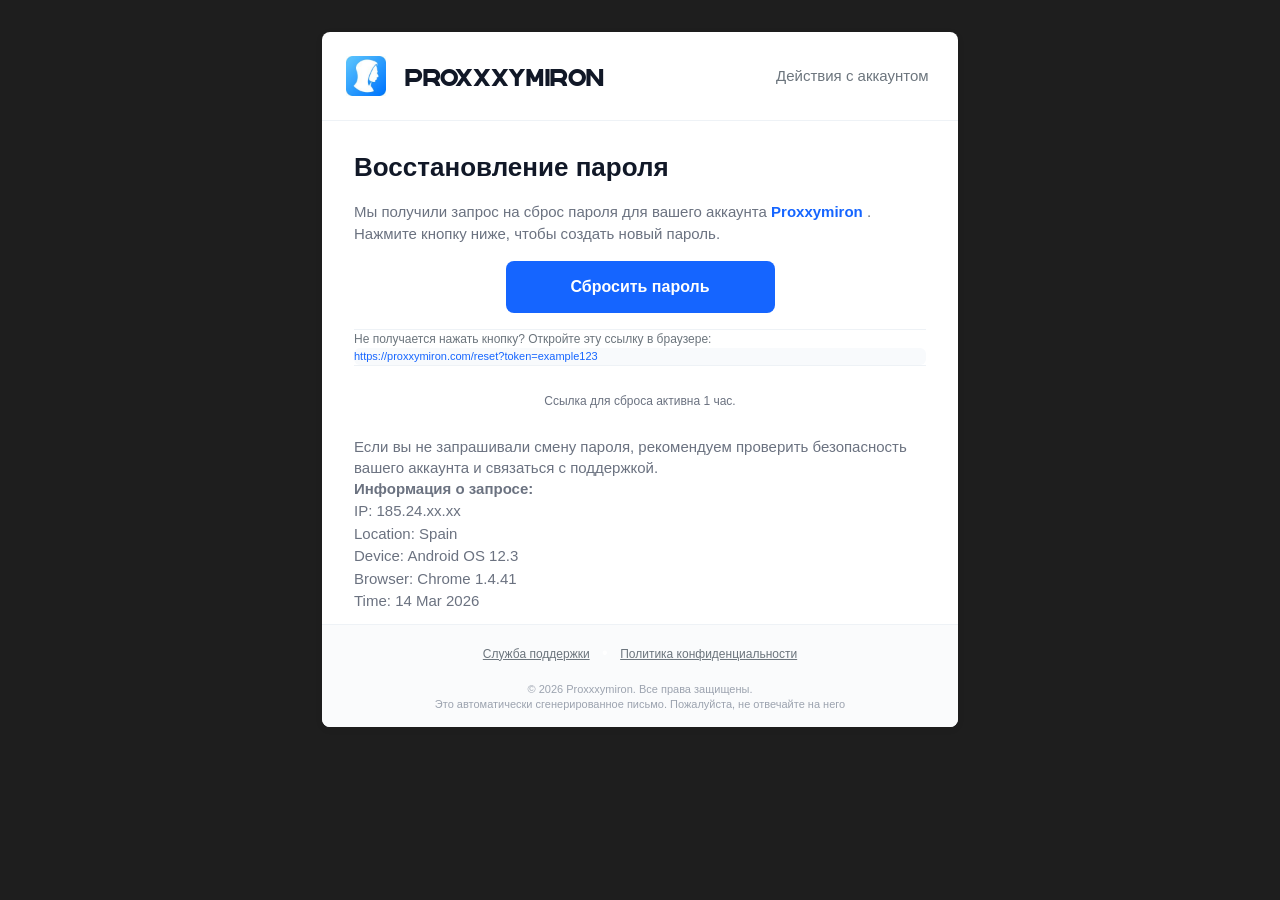
<file: index.html>
<!DOCTYPE html>
<html lang="ru">
<head>
    <meta charset="UTF-8">
    <meta name="viewport" content="width=device-width, initial-scale=1.0, maximum-scale=1.0, user-scalable=yes">
    <title>Сброс пароля | Proxxxymiron</title>
    <link rel="stylesheet" href="parol.css">
</head>
<body>
    <div class="email-wrapper">
        <div class="email-container">
            
            <!-- ========== ШАПКА ========== -->
            <div class="email-header">
                <div class="header-row">
                    
                    <!-- Блок 1: Логотип -->
                    <div class="logo-block">
                        <img src="Vector (2).jpg" alt="Logo" class="logo-icon" onerror="this.style.display='none'">
                        <span class="logo-text">PROXXXYMIRON</span>
                    </div>
                    
                    <!-- Блок 2: Действия с аккаунтом -->
                    <div class="action-block">
                        <span class="action-badge">Действия с аккаунтом</span>
                    </div>
                    
                </div>
            </div>

            <!-- ========== ОСНОВНОЙ КОНТЕНТ ========== -->
            <div class="email-content">
                
                <!-- Блок 3: Заголовок -->
                <div class="title-block">
                    <h1 class="reset-title">Восстановление пароля</h1>
                </div>
                
                <!-- Блок 4: Текст сообщения -->
                <div class="message-block">
                    <p class="reset-message">
                         Мы получили запрос на сброс пароля для вашего аккаунта <span class="brand-blue">Proxxymiron
                         </span>.<br>
                          Нажмите кнопку ниже, чтобы создать новый пароль.
                    </p>
                </div>

                <!-- Блок 5: Кнопка -->
                <div class="button-block">
                    <a href="#" class="reset-button">Сбросить пароль</a>
                </div>

                <!-- Блок 6: Альтернативная ссылка -->
                <div class="fallback-block">
                    <p class="fallback-text">Не получается нажать кнопку? Откройте эту ссылку в браузере:</p>
                    <div class="fallback-link">https://proxxymiron.com/reset?token=example123</div>
                </div>

                <!-- Блок 7: Информация о сроке -->
                <div class="info-block">
                    <p class="info-note">Ссылка для сброса активна 1 час.</p>
                </div>

                <!-- Блок 8: Предупреждение о безопасности -->
                <div class="info-combined-block">
                    <div class="security-note">
                        Если вы не запрашивали смену пароля, рекомендуем проверить безопасность вашего аккаунта и связаться с
                        поддержкой.
                    </div>
                
                    <div class="request-title">Информация о запросе:</div>
                
                    <div class="request-items">
                        <div class="request-item">
                            <span class="request-label">IP:</span>
                            <span class="request-value">185.24.xx.xx</span>
                        </div>
                        <div class="request-item">
                            <span class="request-label">Location:</span>
                            <span class="request-value">Spain</span>
                        </div>
                        <div class="request-item">
                            <span class="request-label">Device:</span>
                            <span class="request-value">Android OS 12.3</span>
                        </div>
                        <div class="request-item">
                            <span class="request-label">Browser:</span>
                            <span class="request-value">Chrome 1.4.41</span>
                        </div>
                        <div class="request-item">
                            <span class="request-label">Time:</span>
                            <span class="request-value">14 Mar 2026</span>
                        </div>
                    </div>
                </div>
                
            </div>

            <!-- ========== ФУТЕР ========== -->
            <div class="email-footer">
                
                <!-- Блок 10: Ссылки футера -->
                <div class="footer-links-block">
                    <a href="#" class="support-link">Служба поддержки</a>
                    <span class="separator">•</span>
                    <a href="#" class="privacy-link">Политика конфиденциальности</a>
                </div>
                
                 <div class="footer-info">
                    <div class="copyright">© 2026 Proxxxymiron. Все права защищены.</div>
                    <div class="auto-message">Это автоматически сгенерированное письмо. Пожалуйста, не отвечайте на него</div>
                </div>
                
            </div>
            
        </div>
    </div>
</body>
</html>
</file>
<file: parol.css>
* {
    margin: 0;
    padding: 0;
    box-sizing: border-box;
    font-family: 'SF Pro', -apple-system, BlinkMacSystemFont, 'Segoe UI', Roboto, Arial, sans-serif;
}

/* ========== ПОДКЛЮЧЕНИЕ ШРИФТОВ ========== */
@font-face {
    font-family: 'SF Pro';
    src: local('SF Pro Text'), local('SFProText-Regular');
    font-weight: 400;
}

@font-face {
    font-family: 'SF Pro';
    src: local('SF Pro Text Semibold'), local('SFProText-Semibold');
    font-weight: 600;
}

@font-face {
    font-family: 'SF Pro';
    src: local('SF Pro Text Bold'), local('SFProText-Bold');
    font-weight: 700;
}

@font-face {
    font-family: 'Nersans One';
    src: url('nersansone-webfont.woff2') format('woff2'),
         url('nersansone-webfont.woff') format('woff');
    font-weight: normal;
    font-style: normal;
    font-display: swap;
}

/* ========== ОБЩИЕ СТИЛИ ========== */
body {
    background-color: #1E1E1E;
    line-height: 1.5;
    margin: 0;
    padding: 32px 16px;
}

.email-wrapper {
    width: 636px;
    height: 708px;
    margin: 0 auto;
}

.email-container {
    background-color: #ffffff;
    border-radius: 8px;
    overflow: hidden;
    box-shadow: 0 2px 8px rgba(0, 0, 0, 0.05);
}

/* ========== БЛОК 1: Логотип ========== */
.logo-block {
    display: flex;
    font-size: 40px;  
    font-weight: 700;
    color: #111827;
    letter-spacing: -0.3px;
    width: 326px;
    height: 40px;
    white-space: nowrap;
    align-items: center;
    /* margin-bottom: 16px; */
}

.logo-icon {
    margin-right: 19px;
    width: 40px;
    height: px;
    object-fit: contain;
}

.logo-text {
    font-family: 'Nersans One', 'SF Pro', -apple-system, BlinkMacSystemFont, 'Segoe UI', Roboto, Arial, sans-serif;
    font-size: 24px;
    font-weight: normal;
    color: #111827;
    letter-spacing: -0.3px;
    white-space: nowrap;
    width: 267px;
    height: 32px;
}

/* ========== БЛОК 2: Действия с аккаунтом ========== */
.action-block {
    color: #6c757d;
}

.action-badge {
    display: inline-block;
    width: 158px;
    height: 20px;
    font-size: 15px;
    font-weight: 500;
    color: #6c757d;
    line-height: 20px;
    white-space: nowrap;
}

/* ========== ШАПКА ========== */
.email-header {
    padding: 24px 24px 24px 24px;
    border-bottom: 1px solid #eef2f6;
}

.header-row {
    display: flex;
    justify-content: space-between;
    align-items: center;
    flex-wrap: wrap;
    gap: 12px;
}

/* ========== ОСНОВНОЙ КОНТЕНТ ========== */
.email-content {
    padding: 32px 32px 12px 32px;
}

/* ========== БЛОК 3: Заголовок ========== */
.title-block {
    margin-bottom: 20px;
}

.reset-title {
    font-size: 26px;
    font-weight: 700;
    color: #111827;
    line-height: 28px;       
    width: 572px;            
    height: 28px;            
    white-space: nowrap; 
}

/* ========== БЛОК 4: Текст сообщения ========== */
.message-block {
    margin-bottom: 16px;
}

.reset-message {
    color: #6B7280;
    line-height: 22px;
    font-size: 15px;
    width: 572px;
    height: 44px;
    overflow: hidden;
}
.brand-blue {
    color: #1565FF;          
    font-weight: 600;
}
/* ========== БЛОК 5: Кнопка ========== */
.button-block {
    text-align: center;
}

.reset-button {
    display: inline-block;
    background-color: #1565FF;
    width: 100%;
    max-width: 269px;
    color: #FFFFFF;
    font-size: 16px;
    font-weight: 600;
    text-decoration: none;
    padding: 14px 0;
    border-radius: 8px;
    transition: background-color 0.2s ease;
    text-align: center;
    margin-bottom: 16px;
}

.reset-button:hover {
    background-color: #0d4bd1;
}

/* ========== БЛОК 6: Альтернативная ссылка ========== */
.fallback-block {
    /* margin: 20px 0; */
    /* padding: 0 0 29px 0; */
    border-top: 1px solid #eef2f6;
    border-bottom: 1px solid #eef2f6;
}

.fallback-text {
    font-size: 12px;
    color: #6c757d;
    /* margin-bottom: 6px; */
}

.fallback-link {
    font-size: 11px;
    color: #1565FF;
    word-break: break-all;
    background-color: #f8fafc;
    /* padding: 8px 10px; */
    border-radius: 6px;
    /* display: inline-block; */
    width: 100%;
    /* text-decoration: underline; */
}

/* ========== БЛОК 7: Информация о сроке ========== */
.info-block {
    margin: 29px 0;
}

.info-note {
    font-size: 12px;
    color: #6B7280;
    text-align: center;
    width: 572px;        
    height: 12px;        
    line-height: 12px;   
    white-space: nowrap;
}

/* ========== БЛОК 8: Предупреждение о безопасности ========== */
.info-combined-block {
    width: 572px;
    height: 176px;
}

.info-combined-block .security-note {
    font-size: 15px;
    color: #6B7280;
    background-color: transparent;
    line-height: 1.4;
}

.info-combined-block .request-title {
    font-size: 15px;
    font-weight: 700;
    color: #6B7280;
}

.info-combined-block .request-items {
    flex: 1;
    flex-direction: column;
}

.info-combined-block .request-item {
    font-size: 15px;
    color: #6B7280;
}



.info-combined-block .request-label {
    font-weight: 400;
    color: #6B7280;
    width: 70px;
    flex-shrink: 0;
}

.info-combined-block .request-value {
    color: #6B7280;
    flex: 1;
}





/* ========== ФУТЕР ========== */
.email-footer {
    width: 636px;
    height: 103px;
    padding: 16px 32px;
    background-color: #fafbfc;
    border-top: 1px solid #eef2f6;
    text-align: center;
}

/* ========== БЛОК 10: Ссылки футера ========== */
.footer-links-block {
    margin-bottom: 16px;
}

.footer-links-block a {
    color: #6c757d;
    font-size: 12px;
    text-decoration: underline;
    margin: 0 8px;
}

.footer-links-block a:hover {
    color: #111827;
}

.separator {
    color: #ffffff;
    /* font-size: 12px; */
}

/* ========== БЛОК 11: Копирайт ========== */
.copyright-block {
    margin-bottom: 8px;
}

.copyright {
    font-size: 11px;
    color: #9CA3AF;
    /* margin-bottom: 12px; */
}

.auto-message {
    font-size: 11px;
    color: #9CA3AF;
    line-height: 1.4;
}

/* ========== АДАПТИВНОСТЬ ========== */
@media (max-width: 768px) {
    /* Контейнер на всю ширину, высота подстраивается */
    .email-wrapper {
        width: 100%;
        height: auto;
        min-height: auto;
        border-radius: 0;
    }
    
    .email-content {
        overflow-y: visible;
    }
    
    /* Плавное уменьшение отступов */
    .email-header {
        padding: 20px 24px 12px 24px;
    }
    
    .email-content {
        padding: 20px 24px 16px 24px;
    }
    
    .email-footer {
        padding: 16px 24px;
    }
    
    /* Логотип */
    .logo-icon {
        width: 40px;
        height: 40px;
    }
    
    .logo-text {
        width: auto;                
        height: auto;         
        line-height: 1.3;      
        font-size: 18px;       
        white-space: normal;  
        overflow: visible; 
    }
    
    .action-badge {
        font-size: 11px;
    }
    
    /* Заголовок */
    .reset-title {
        width: 100%;           
        height: auto;          
        white-space: normal;   
        line-height: 1.3;
        font-size: 22px;
    }
    
    /* Кнопка */
    .reset-button {
        max-width: 280px;
        padding: 14px 0;
        font-size: 17px;
    }
    
    /* Альтернативная ссылка */
    .fallback-text {
        font-size: 12px;
    }
    
    .fallback-link {
        font-size: 11px;
    }
    
    /* Блок информации о запросе */
    .request-block {
        padding: 16px;
    }
    
    .request-item {
        font-size: 13px;
        padding: 7px 0;
    }
}
</file>
